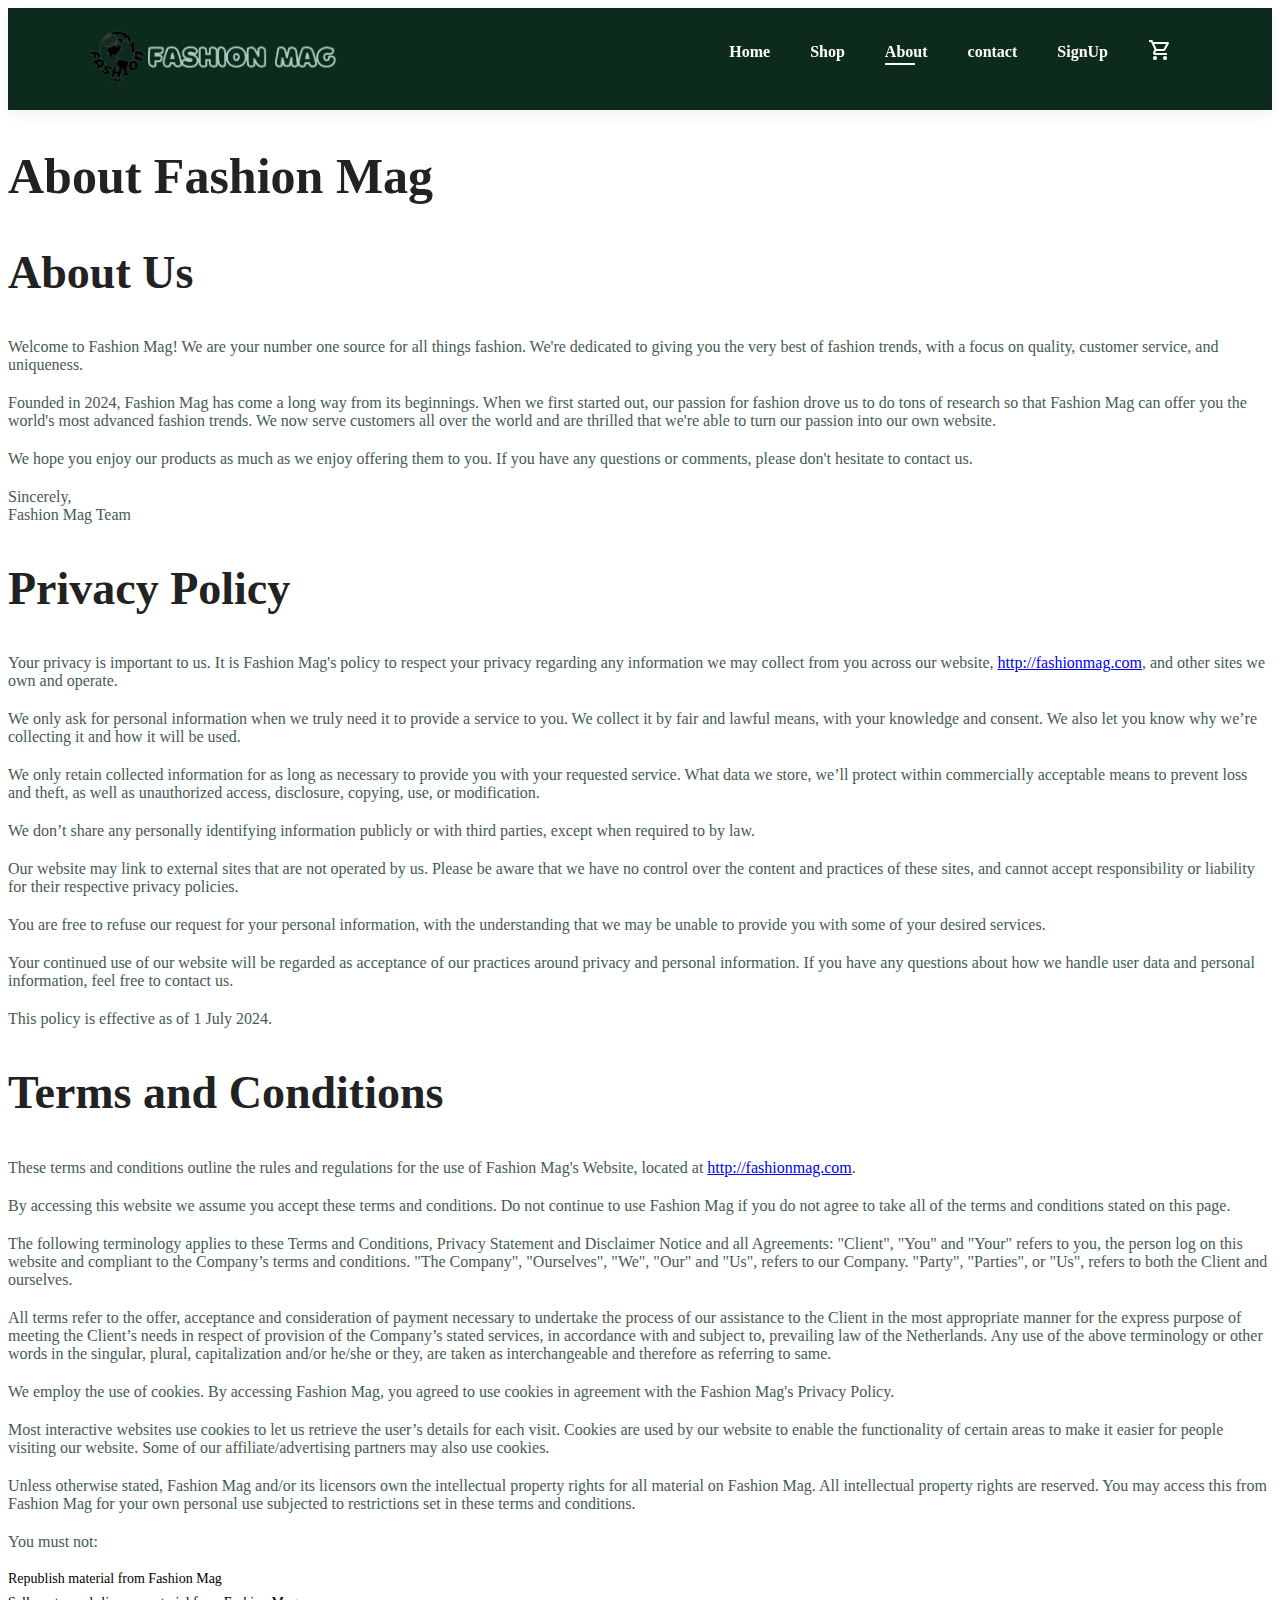
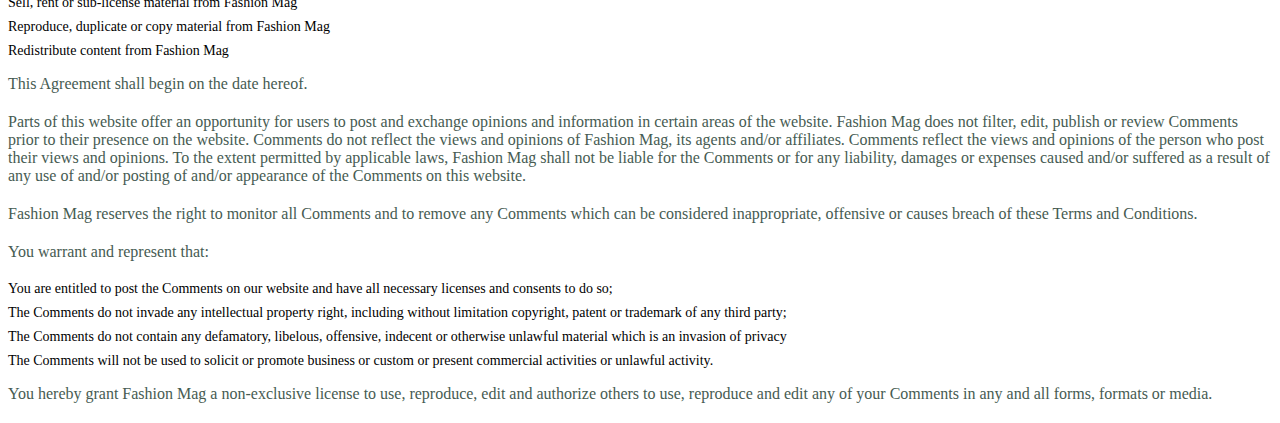
<file: about.html>
<!DOCTYPE html>
<html lang="en">
<head>
  <meta charset="UTF-8">
  <meta name="viewport" content="width=device-width, initial-scale=1.0">
  <title>Fashion-Mag</title>
  <link rel="stylesheet" href="style.css">
  <link rel="stylesheet" href="https://fonts.googleapis.com/css2?family=Material+Symbols+Outlined:opsz,wght,FILL,GRAD@24,400,0,0" />
  <link rel="stylesheet" href="https://fonts.googleapis.com/css2?family=Material+Symbols+Outlined:opsz,wght,FILL,GRAD@24,400,0,0" />
  <link rel="stylesheet" href="https://fonts.googleapis.com/css2?family=Material+Symbols+Outlined:opsz,wght,FILL,GRAD@24,400,0,0" />
  <link rel="preconnect" href="https://fonts.googleapis.com">
<link rel="preconnect" href="https://fonts.gstatic.com" crossorigin>
<link href="https://fonts.googleapis.com/css2?family=League+Spartan:wght@100..900&display=swap" rel="stylesheet">
</head>
<body>
<!-- header section -->
  <section id="header">
    <a href="#"><img src="./imgs/logo.png" class="logo"></a>

    <div>
      <ul id="navbar">
        <li><a href="index.html">Home</a></li>
        <li><a href="shop.html">Shop</a></li>
        <li><a class="active" href="About.html">About</a></li>
        <li><a href="contact.html">contact</a></li>
        <li><a href="SignUp.html">SignUp</a></li>
        <li id="lg-bag"><a href="shopping_cart.html"><span class="material-symbols-outlined">
          shopping_cart
          </span></a></li>
        <a href="#" id="close"><i><span class="material-symbols-outlined">
          close
          </span></i></a>
      </ul>
    </div>
    <div id="mobile">
      <li id="bar"><span class="material-symbols-outlined">
        menu
        </span></li>
    </div>
  </section>

  <div class="container">
    <header>
      <h1>About Fashion Mag</h1>
    </header>
    <section class="about-us">
      <h2>About Us</h2>
      <p>Welcome to Fashion Mag! We are your number one source for all things fashion. We're dedicated to giving you the very best of fashion trends, with a focus on quality, customer service, and uniqueness.</p>
      <p>Founded in 2024, Fashion Mag has come a long way from its beginnings. When we first started out, our passion for fashion drove us to do tons of research so that Fashion Mag can offer you the world's most advanced fashion trends. We now serve customers all over the world and are thrilled that we're able to turn our passion into our own website.</p>
      <p>We hope you enjoy our products as much as we enjoy offering them to you. If you have any questions or comments, please don't hesitate to contact us.</p>
      <p>Sincerely,<br>Fashion Mag Team</p>
    </section>
    <section class="privacy-policy">
      <h2>Privacy Policy</h2>
      <p>Your privacy is important to us. It is Fashion Mag's policy to respect your privacy regarding any information we may collect from you across our website, <a href="http://fashionmag.com">http://fashionmag.com</a>, and other sites we own and operate.</p>
      <p>We only ask for personal information when we truly need it to provide a service to you. We collect it by fair and lawful means, with your knowledge and consent. We also let you know why we’re collecting it and how it will be used.</p>
      <p>We only retain collected information for as long as necessary to provide you with your requested service. What data we store, we’ll protect within commercially acceptable means to prevent loss and theft, as well as unauthorized access, disclosure, copying, use, or modification.</p>
      <p>We don’t share any personally identifying information publicly or with third parties, except when required to by law.</p>
      <p>Our website may link to external sites that are not operated by us. Please be aware that we have no control over the content and practices of these sites, and cannot accept responsibility or liability for their respective privacy policies.</p>
      <p>You are free to refuse our request for your personal information, with the understanding that we may be unable to provide you with some of your desired services.</p>
      <p>Your continued use of our website will be regarded as acceptance of our practices around privacy and personal information. If you have any questions about how we handle user data and personal information, feel free to contact us.</p>
      <p>This policy is effective as of 1 July 2024.</p>
    </section>
    <section class="terms-conditions">
      <h2>Terms and Conditions</h2>
      <p>These terms and conditions outline the rules and regulations for the use of Fashion Mag's Website, located at <a href="http://fashionmag.com">http://fashionmag.com</a>.</p>
      <p>By accessing this website we assume you accept these terms and conditions. Do not continue to use Fashion Mag if you do not agree to take all of the terms and conditions stated on this page.</p>
      <p>The following terminology applies to these Terms and Conditions, Privacy Statement and Disclaimer Notice and all Agreements: "Client", "You" and "Your" refers to you, the person log on this website and compliant to the Company’s terms and conditions. "The Company", "Ourselves", "We", "Our" and "Us", refers to our Company. "Party", "Parties", or "Us", refers to both the Client and ourselves.</p>
      <p>All terms refer to the offer, acceptance and consideration of payment necessary to undertake the process of our assistance to the Client in the most appropriate manner for the express purpose of meeting the Client’s needs in respect of provision of the Company’s stated services, in accordance with and subject to, prevailing law of the Netherlands. Any use of the above terminology or other words in the singular, plural, capitalization and/or he/she or they, are taken as interchangeable and therefore as referring to same.</p>
      <p>We employ the use of cookies. By accessing Fashion Mag, you agreed to use cookies in agreement with the Fashion Mag's Privacy Policy.</p>
      <p>Most interactive websites use cookies to let us retrieve the user’s details for each visit. Cookies are used by our website to enable the functionality of certain areas to make it easier for people visiting our website. Some of our affiliate/advertising partners may also use cookies.</p>
      <p>Unless otherwise stated, Fashion Mag and/or its licensors own the intellectual property rights for all material on Fashion Mag. All intellectual property rights are reserved. You may access this from Fashion Mag for your own personal use subjected to restrictions set in these terms and conditions.</p>
      <p>You must not:</p>
      <ul>
        <li>Republish material from Fashion Mag</li>
        <li>Sell, rent or sub-license material from Fashion Mag</li>
        <li>Reproduce, duplicate or copy material from Fashion Mag</li>
        <li>Redistribute content from Fashion Mag</li>
      </ul>
      <p>This Agreement shall begin on the date hereof.</p>
      <p>Parts of this website offer an opportunity for users to post and exchange opinions and information in certain areas of the website. Fashion Mag does not filter, edit, publish or review Comments prior to their presence on the website. Comments do not reflect the views and opinions of Fashion Mag, its agents and/or affiliates. Comments reflect the views and opinions of the person who post their views and opinions. To the extent permitted by applicable laws, Fashion Mag shall not be liable for the Comments or for any liability, damages or expenses caused and/or suffered as a result of any use of and/or posting of and/or appearance of the Comments on this website.</p>
      <p>Fashion Mag reserves the right to monitor all Comments and to remove any Comments which can be considered inappropriate, offensive or causes breach of these Terms and Conditions.</p>
      <p>You warrant and represent that:</p>
      <ul>
        <li>You are entitled to post the Comments on our website and have all necessary licenses and consents to do so;</li>
        <li>The Comments do not invade any intellectual property right, including without limitation copyright, patent or trademark of any third party;</li>
        <li>The Comments do not contain any defamatory, libelous, offensive, indecent or otherwise unlawful material which is an invasion of privacy</li>
        <li>The Comments will not be used to solicit or promote business or custom or present commercial activities or unlawful activity.</li>
      </ul>
      <p>You hereby grant Fashion Mag a non-exclusive license to use, reproduce, edit and authorize others to use, reproduce and edit any of your Comments in any and all forms, formats or media.</p>
    </section>
  </div>

 <script src="script.js"></script>
</body>
</html>
</file>
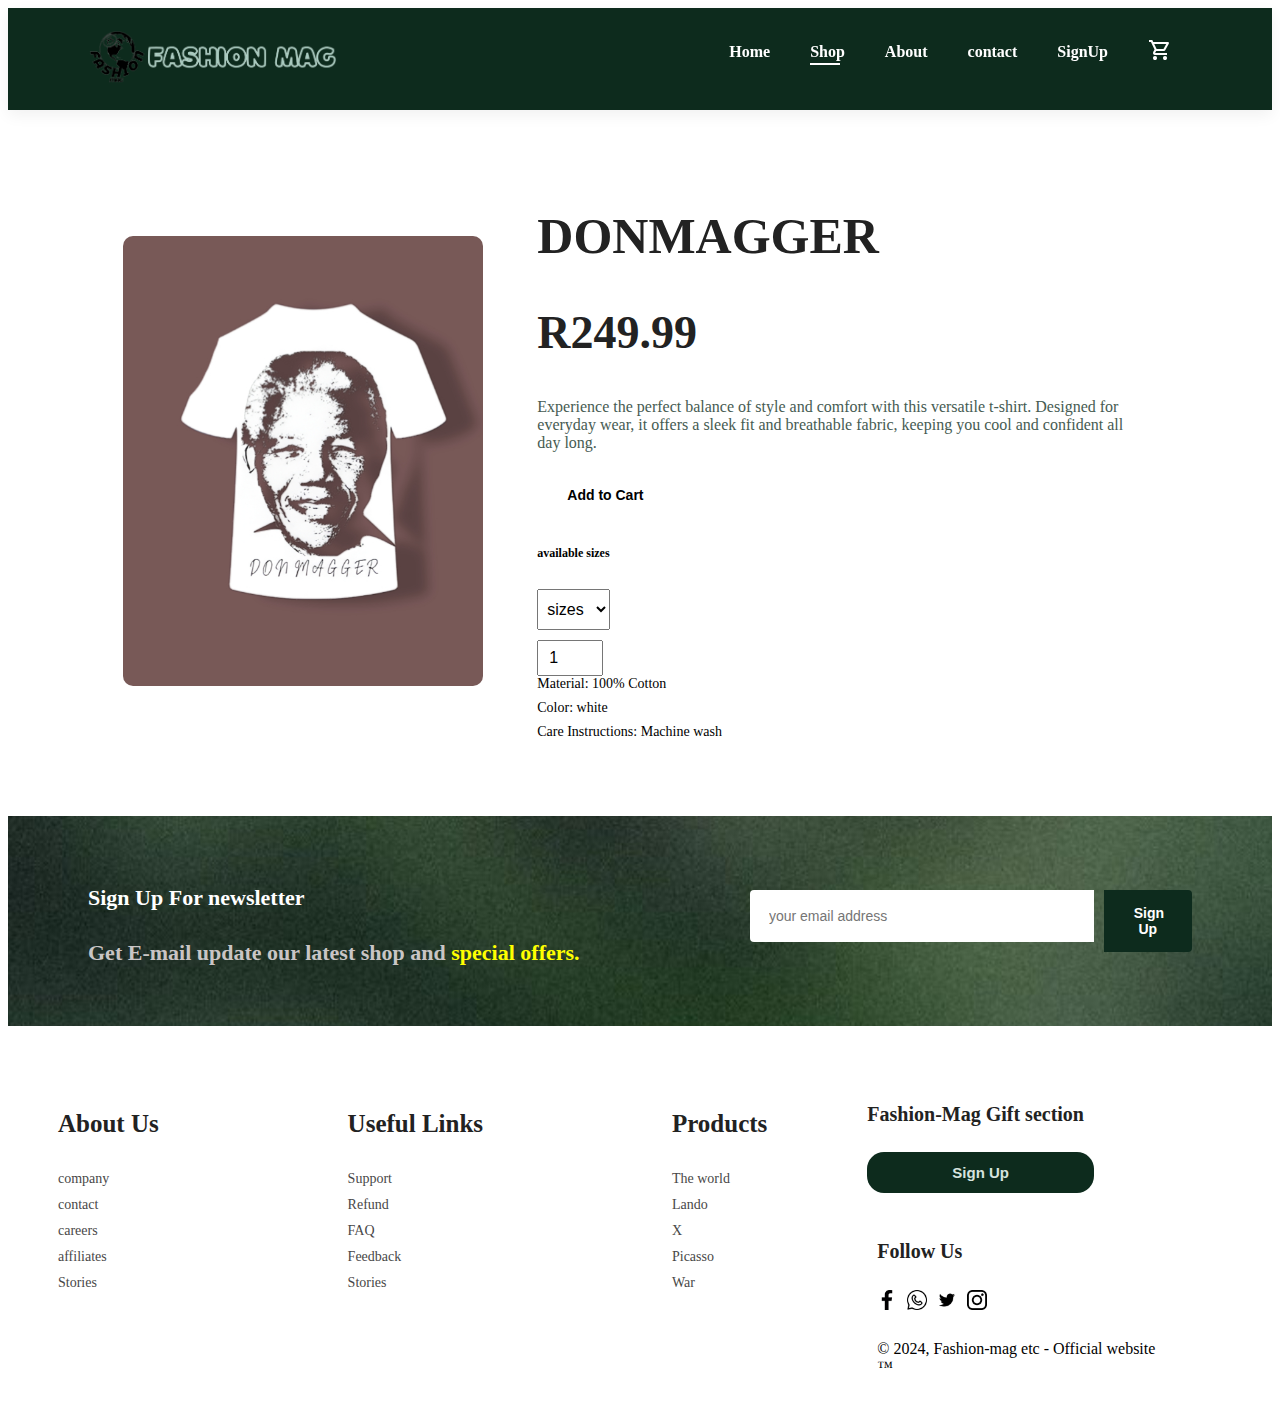
<file: Aproduct.html>
<!DOCTYPE html>
<html lang="en">
<head>
  <meta charset="UTF-8">
  <meta name="viewport" content="width=device-width, initial-scale=1.0">
  <title>Fashion-Mag</title>
  <link rel="stylesheet" href="style.css">
  <link rel="stylesheet" href="https://fonts.googleapis.com/css2?family=Material+Symbols+Outlined:opsz,wght,FILL,GRAD@24,400,0,0" />
  <link rel="stylesheet" href="https://fonts.googleapis.com/css2?family=Material+Symbols+Outlined:opsz,wght,FILL,GRAD@24,400,0,0" />
  <link rel="stylesheet" href="https://fonts.googleapis.com/css2?family=Material+Symbols+Outlined:opsz,wght,FILL,GRAD@24,400,0,0" />
  <link rel="preconnect" href="https://fonts.googleapis.com">
<link rel="preconnect" href="https://fonts.gstatic.com" crossorigin>
<link href="https://fonts.googleapis.com/css2?family=League+Spartan:wght@100..900&display=swap" rel="stylesheet">
</head>
<body>
<!-- header section -->
  <section id="header">
    <a href="#"><img src="./imgs/logo.png" class="logo"></a>

    <div>
      <ul id="navbar">
        <li><a href="index.html">Home</a></li>
        <li><a class="active" href="shop.html">Shop</a></li>
        <li><a href="about.html">About</a></li>
        <li><a href="contact.html">contact</a></li>
        <li><a href="SignUp.html">SignUp</a></li>
        <li id="lg-bag"><a href="shopping_cart.html"><span class="material-symbols-outlined">
            shopping_cart
          </span></a></li>
        <a href="#" id="close"><i><span class="material-symbols-outlined">
          close
          </span></i></a>
      </ul>
    </div>
    <div id="mobile">
      <li id="bar"><span class="material-symbols-outlined">
        menu
        </span></li>
    </div>
  </section>

<!-- sproduct page -->
<section class="product-page section-p1">
  <div class="product-image">
    <img src="imgs/Img/donmagger.jpg" alt="Product Image">
  </div>
  
  <div class="product-details">
    <h1>DONMAGGER</h1>
    <h2>R249.99</h2>
    
    <p>Experience the perfect balance of style and comfort with this versatile t-shirt. Designed for everyday wear, it offers a sleek fit and breathable fabric, keeping you cool and confident all day long.</p>
    
    <button class="normal" class="add-to-cart" data-name="Mask" data-price="250">Add to Cart</button>
    
    
    <ul>
      <h6>available sizes</h6>
      <select class="select">
        <option>sizes</option>
        <option>XL</option>
        <option>XXL</option>
        <option>Small</option>
        <option>Large</option>
      </select>
      <input type="nmber" value="1">
      <li>Material: 100% Cotton</li>
      <li>Color: white</li>
      <li>Care Instructions: Machine wash</li>
    </ul>
  </div>
</section> 


<!-- news banner -->
<section id="newsletter"  class="section-p1" class="section-m1">
  <div class="newstext">
    <h4>Sign Up For newsletter</h4>
    <p>Get E-mail update our latest shop and <span>special offers.</span></p>
  </div>
  <div class="form">
    <input type="text" placeholder="your email address">
    <button class="normal">Sign Up</button>
  </div>
</section>

<!-- footer -->
<footer>
  <div class="footerleft">
    <div class="footermenu">
      <h4 class="title">About Us</h4>
      <ul class="list">
        <li class="item">company</li>
        <li class="item">contact</li>
        <li class="item">careers</li>
        <li class="item">affiliates</li>
        <li class="item">Stories</li>
      </ul>
    </div>
    <div class="footermenu">
      <h4 class="title">Useful Links</h4>
      <ul class="list">
        <li class="item">Support</li>
        <li class="item">Refund</li>
        <li class="item">FAQ</li>
        <li class="item">Feedback</li>
        <li class="item">Stories</li>
      </ul>
    </div>
    <div class="footermenu">
      <h4 class="title">Products</h4>
      <ul class="list">
        <li class="item">The world</li>
        <li class="item">Lando</li>
        <li class="item"> X </li>
        <li class="item">Picasso</li>
        <li class="item">War</li>
      </ul>
    </div>
  </div>
  <div class="footerright">
    <div class="rightmenu">
      <h4 class="menutitle">Fashion-Mag Gift section</h4>
      <div class="fgift">
        <button class="fbutton"> Sign Up </button>
      </div>
    </div>
    <div class="footerright rite2">
      <h4 class="menutitle">Follow Us</h4>
      <div class="ficons">
        <img src="imgs/install/facebook.png" alt="" class="ficon">
        <img src="imgs/install/whatsapp.png" alt="" class="ficon">
        <img src="imgs/install/twitter.png" alt="" class="ficon">
        <img src="imgs/install/instagram.png" alt="" class="ficon">
      </div>
    </div>
    <div class="footerright r3">
      <div class="copyright">
        <span>&#169 2024, Fashion-mag etc - Official website &#153</span>
      </div>
    </div>
  </div>

  
</footer>

  <script src="script.js"></script>  
</body>
</html>
</file>
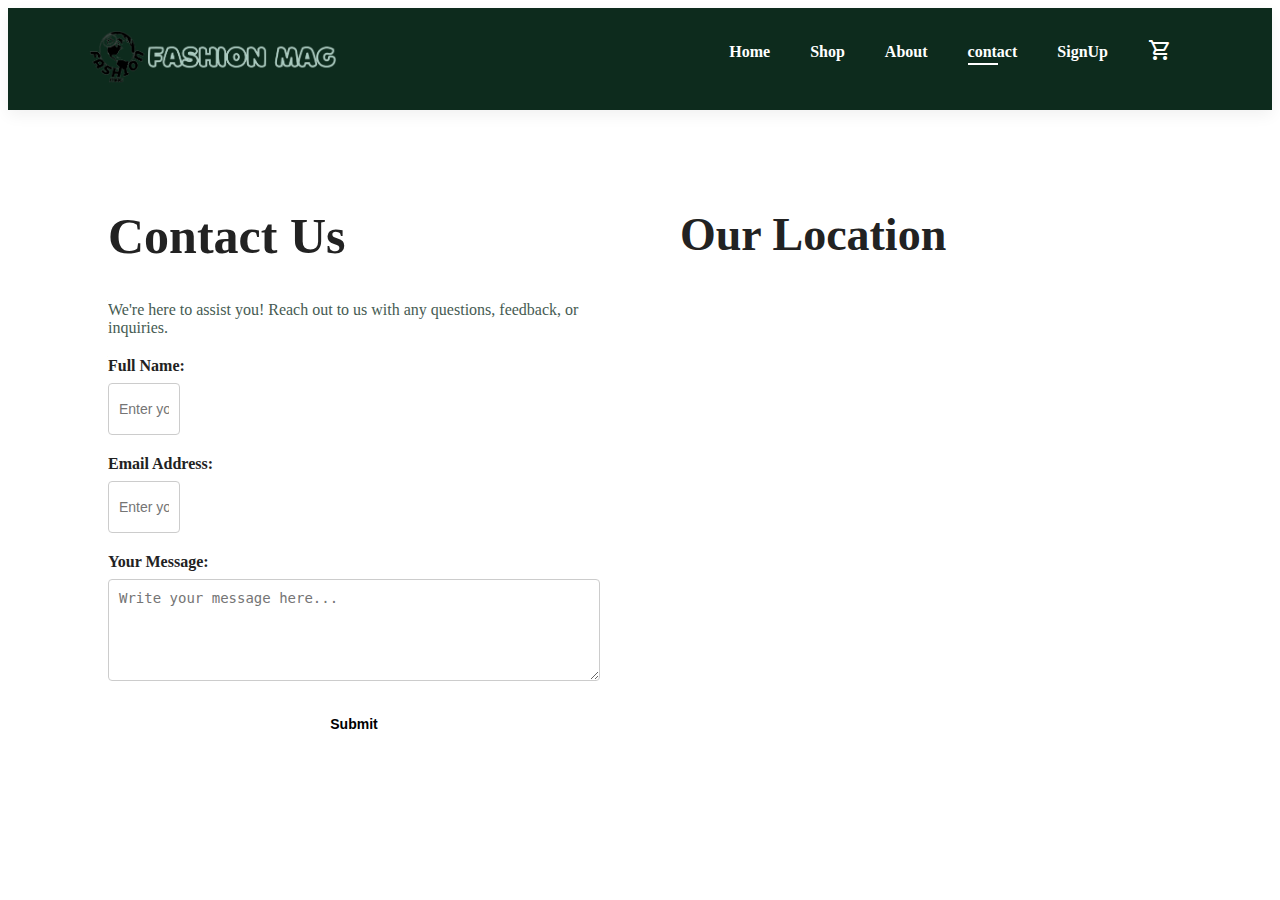
<file: contact.html>
<!DOCTYPE html>
<html lang="en">
    <head>
        <meta charset="UTF-8">
        <meta name="viewport" content="width=device-width, initial-scale=1.0">
        <title>Fashion-Mag</title>
        <link rel="stylesheet" href="style.css">
        <link rel="stylesheet" href="https://fonts.googleapis.com/css2?family=Material+Symbols+Outlined:opsz,wght,FILL,GRAD@24,400,0,0" />
        <link rel="stylesheet" href="https://fonts.googleapis.com/css2?family=Material+Symbols+Outlined:opsz,wght,FILL,GRAD@24,400,0,0" />
        <link rel="stylesheet" href="https://fonts.googleapis.com/css2?family=Material+Symbols+Outlined:opsz,wght,FILL,GRAD@24,400,0,0" />
        <link rel="preconnect" href="https://fonts.googleapis.com">
      <link rel="preconnect" href="https://fonts.gstatic.com" crossorigin>
      <link href="https://fonts.googleapis.com/css2?family=League+Spartan:wght@100..900&display=swap" rel="stylesheet">
      </head>
      <body>
      <!-- header section -->
        <section id="header">
          <a href="#"><img src="./imgs/logo.png" class="logo"></a>
      
          <div>
            <ul id="navbar">
              <li><a  href="index.html">Home</a></li>
              <li><a href="shop.html">Shop</a></li>
              <li><a href="About.html">About</a></li>
              <li><a class="active"  href="contact.html">contact</a></li>
              <li><a href="SignUp.html">SignUp</a></li>
              <li id="lg-bag"><a href="shopping_cart.html"><span class="material-symbols-outlined">
                shopping_cart
                </span></a></li>
              <a href="#" id="close"><i><span class="material-symbols-outlined">
                close
                </span></i></a>
            </ul>
          </div>
          <div id="mobile">
            <li id="bar"><span class="material-symbols-outlined">
              menu
              </span></li>
          </div>
        </section>
<body>

  <section class="contact-section">
    <div class="contact-form">
      <h1>Contact Us</h1>
      <p>We're here to assist you! Reach out to us with any questions, feedback, or inquiries.</p>
      
      <form action="#" method="post">
        <label for="name">Full Name:</label>
        <input type="text" id="name" name="name" placeholder="Enter your full name" required>
        
        <label for="email">Email Address:</label>
        <input type="email" id="email" name="email" placeholder="Enter your email address" required>
        
        <label for="message">Your Message:</label>
        <textarea id="message" name="message" placeholder="Write your message here..." rows="5" required></textarea>
        
        <button class="normal" type="submit">Submit</button>
      </form>
    </div>

    <div class="location-map">
      <h2>Our Location</h2>
      <!-- Google Maps Embed -->
      <iframe 
        src="https://www.google.com/maps/embed?pb=!1m18!1m12!1m3!1d114612.62076736296!2d27.96415704179638!3d-26.20564016572471!2m3!1f0!2f0!3f0!3m2!1i1024!2i768!4f13.1!3m3!1m2!1s0x1e950c758935f47b%3A0x105fb6bde9ca27!2sGauteng!5e0!3m2!1sen!2sza!4v1695991734076!5m2!1sen!2sza" 
        width="600" 
        height="450" 
        style="border:0;" 
        allowfullscreen="" 
        loading="lazy" 
        referrerpolicy="no-referrer-when-downgrade">
      </iframe>
    </div>
  </section>

</body>
</html>
</file>
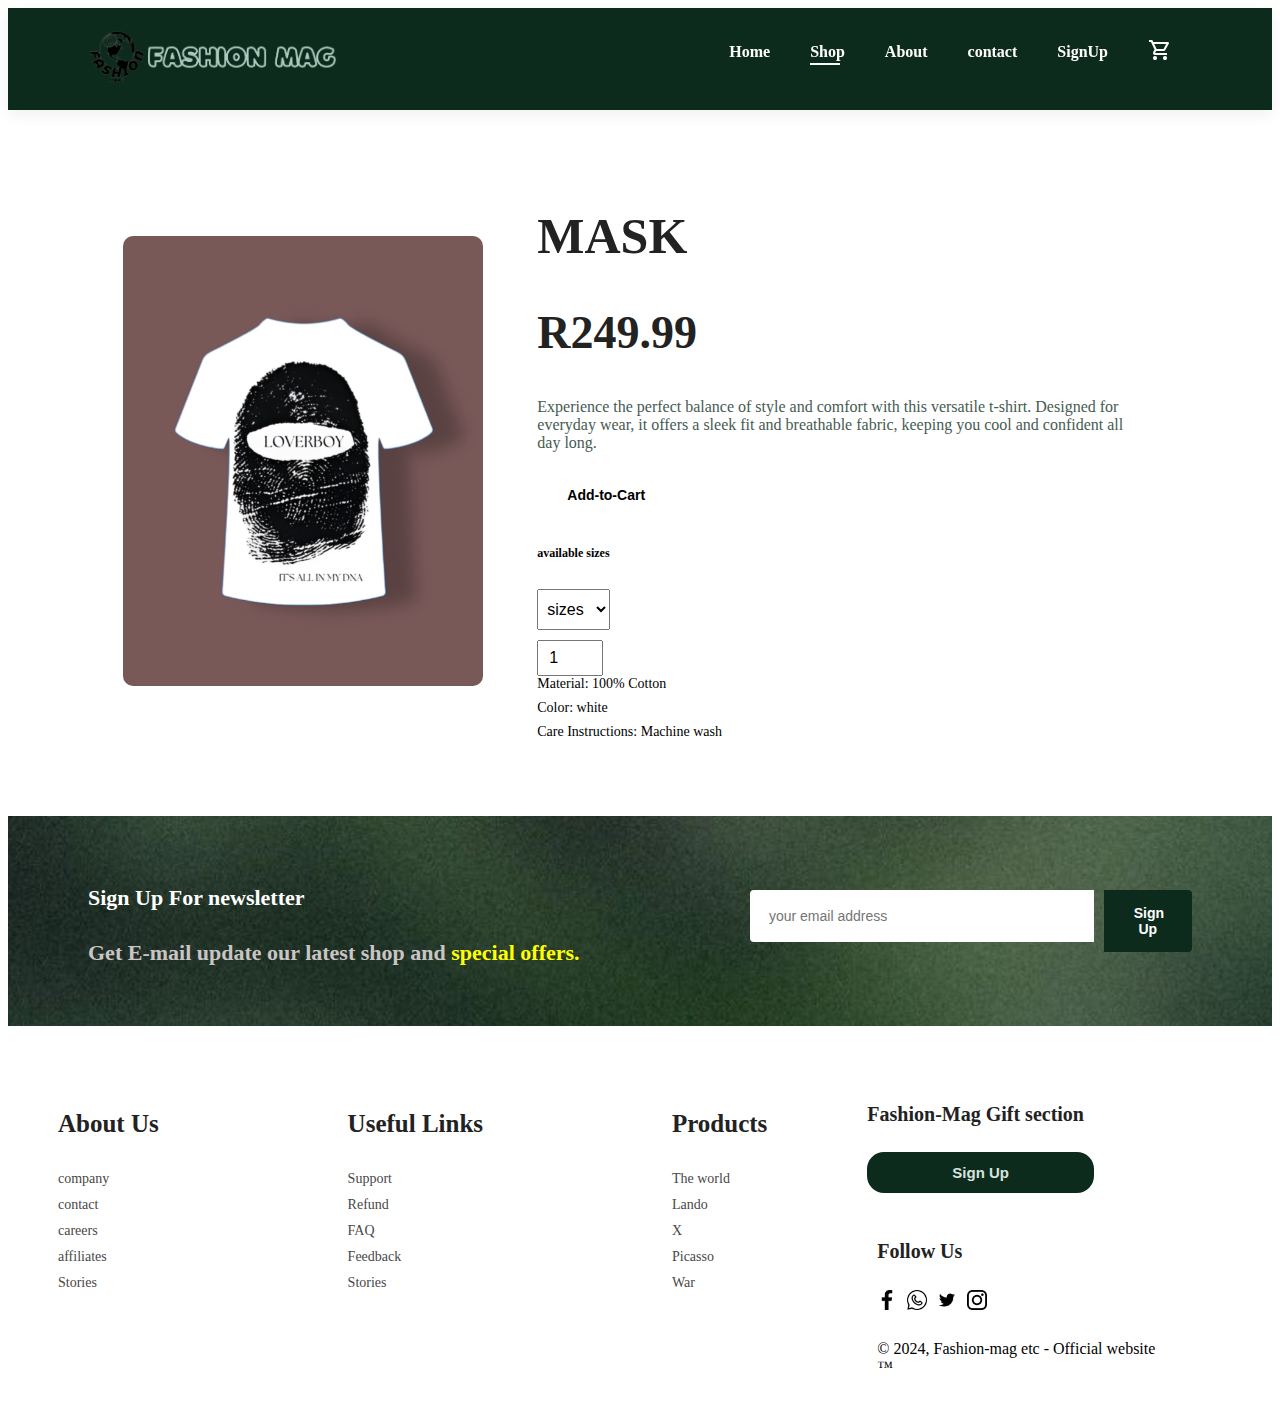
<file: dproduct.html>
<!DOCTYPE html>
<html lang="en">
<head>
  <meta charset="UTF-8">
  <meta name="viewport" content="width=device-width, initial-scale=1.0">
  <title>Fashion-Mag</title>
  <link rel="stylesheet" href="style.css">
  <link rel="stylesheet" href="https://fonts.googleapis.com/css2?family=Material+Symbols+Outlined:opsz,wght,FILL,GRAD@24,400,0,0" />
  <link rel="stylesheet" href="https://fonts.googleapis.com/css2?family=Material+Symbols+Outlined:opsz,wght,FILL,GRAD@24,400,0,0" />
  <link rel="stylesheet" href="https://fonts.googleapis.com/css2?family=Material+Symbols+Outlined:opsz,wght,FILL,GRAD@24,400,0,0" />
  <link rel="preconnect" href="https://fonts.googleapis.com">
<link rel="preconnect" href="https://fonts.gstatic.com" crossorigin>
<link href="https://fonts.googleapis.com/css2?family=League+Spartan:wght@100..900&display=swap" rel="stylesheet">
</head>
<body>
<!-- header section -->
  <section id="header">
    <a href="#"><img src="./imgs/logo.png" class="logo"></a>

    <div>
      <ul id="navbar">
        <li><a href="index.html">Home</a></li>
        <li><a class="active" href="shop.html">Shop</a></li>
        <li><a href="about.html">About</a></li>
        <li><a href="contact.html">contact</a></li>
        <li><a href="SignUp.html">SignUp</a></li>
        <li id="lg-bag"><a href="shopping_cart.html"><span class="material-symbols-outlined">
         shopping_cart
          </span></a></li>
        <a href="#" id="close"><i><span class="material-symbols-outlined">
          close
          </span></i></a>
      </ul>
    </div>
    <div id="mobile">
      <li id="bar"><span class="material-symbols-outlined">
        menu
        </span></li>
    </div>
  </section>

<!-- sproduct page -->
<section class="product-page section-p1">
  <div class="product-image">
    <img src="imgs/Img/fingure-print.jpg" alt="Product Image">
  </div>
  
  <div class="product-details">
    <h1>MASK</h1>
    <h2>R249.99</h2>
    
    <p>Experience the perfect balance of style and comfort with this versatile t-shirt. Designed for everyday wear, it offers a sleek fit and breathable fabric, keeping you cool and confident all day long.</p>
    
    <button class="normal" class="add-to-cart" data-name="Mask" data-price="249.99" >Add-to-Cart</button>
    
    
    <ul>
      <h6>available sizes</h6>
      <select class="select">
        <option>sizes</option>
        <option>XL</option>
        <option>XXL</option>
        <option>Small</option>
        <option>Large</option>
      </select>
      <input type="nmber" value="1">
      <li>Material: 100% Cotton</li>
      <li>Color: white</li>
      <li>Care Instructions: Machine wash</li>
    </ul>
  </div>
</section> 


<!-- news banner -->
<section id="newsletter"  class="section-p1" class="section-m1">
  <div class="newstext">
    <h4>Sign Up For newsletter</h4>
    <p>Get E-mail update our latest shop and <span>special offers.</span></p>
  </div>
  <div class="form">
    <input type="text" placeholder="your email address">
    <button class="normal">Sign Up</button>
  </div>
</section>

<!-- footer -->
<footer>
  <div class="footerleft">
    <div class="footermenu">
      <h4 class="title">About Us</h4>
      <ul class="list">
        <li class="item">company</li>
        <li class="item">contact</li>
        <li class="item">careers</li>
        <li class="item">affiliates</li>
        <li class="item">Stories</li>
      </ul>
    </div>
    <div class="footermenu">
      <h4 class="title">Useful Links</h4>
      <ul class="list">
        <li class="item">Support</li>
        <li class="item">Refund</li>
        <li class="item">FAQ</li>
        <li class="item">Feedback</li>
        <li class="item">Stories</li>
      </ul>
    </div>
    <div class="footermenu">
      <h4 class="title">Products</h4>
      <ul class="list">
        <li class="item">The world</li>
        <li class="item">Lando</li>
        <li class="item"> X </li>
        <li class="item">Picasso</li>
        <li class="item">War</li>
      </ul>
    </div>
  </div>
  <div class="footerright">
    <div class="rightmenu">
      <h4 class="menutitle">Fashion-Mag Gift section</h4>
      <div class="fgift">
        <button class="fbutton"> Sign Up </button>
      </div>
    </div>
    <div class="footerright rite2">
      <h4 class="menutitle">Follow Us</h4>
      <div class="ficons">
        <img src="imgs/install/facebook.png" alt="" class="ficon">
        <img src="imgs/install/whatsapp.png" alt="" class="ficon">
        <img src="imgs/install/twitter.png" alt="" class="ficon">
        <img src="imgs/install/instagram.png" alt="" class="ficon">
      </div>
    </div>
    <div class="footerright r3">
      <div class="copyright">
        <span>&#169 2024, Fashion-mag etc - Official website &#153</span>
      </div>
    </div>
  </div>

  
</footer>

  <script src="script.js"></script>  
</body>
</html>
</file>
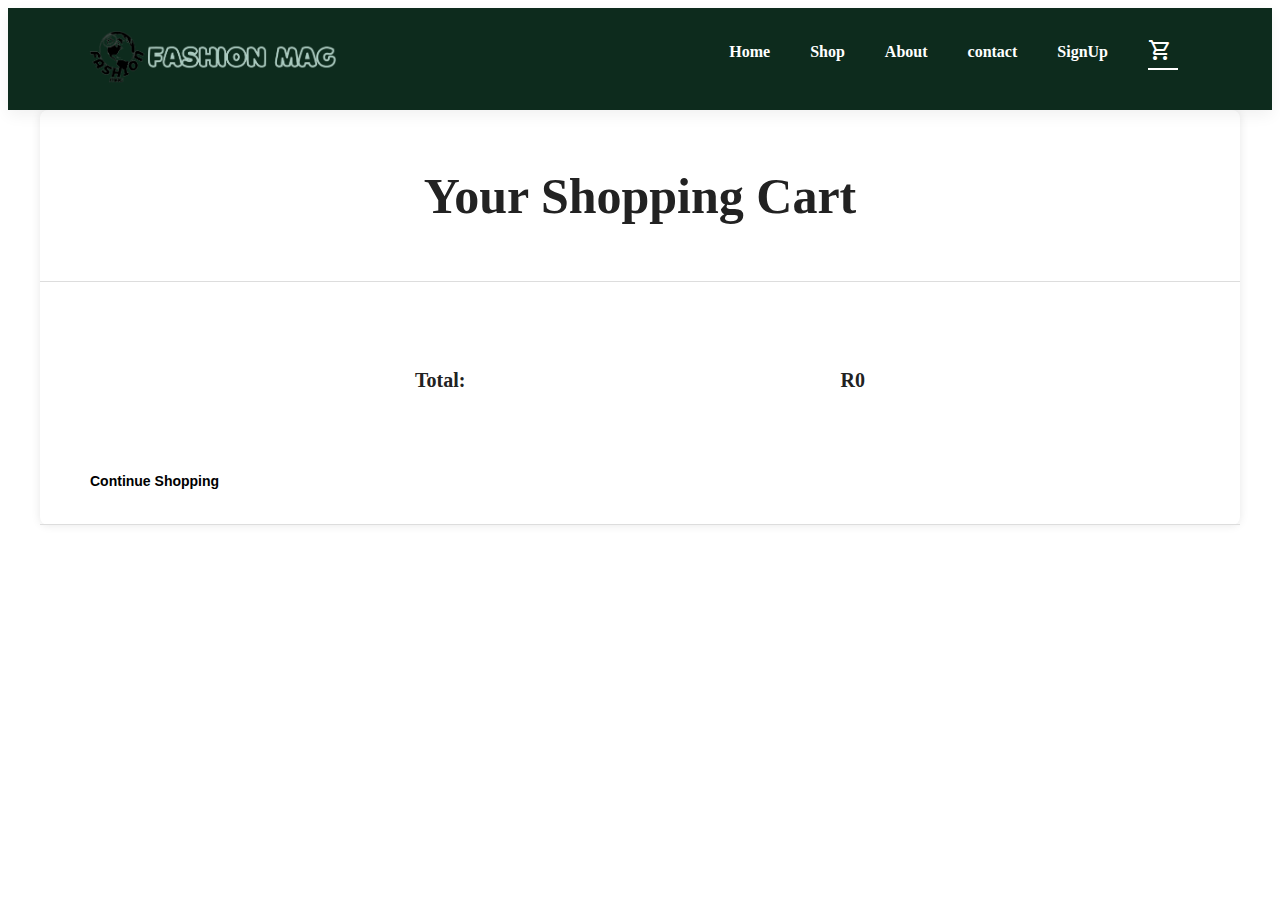
<file: shopping_cart.html>
<!DOCTYPE html>
<html lang="en">
<head>
  <meta charset="UTF-8">
  <meta name="viewport" content="width=device-width, initial-scale=1.0">
  <title>Fashion-Mag</title>
  <link rel="stylesheet" href="style.css">
  <link rel="stylesheet" href="https://fonts.googleapis.com/css2?family=Material+Symbols+Outlined:opsz,wght,FILL,GRAD@24,400,0,0" />
  <link rel="stylesheet" href="https://fonts.googleapis.com/css2?family=Material+Symbols+Outlined:opsz,wght,FILL,GRAD@24,400,0,0" />
  <link rel="stylesheet" href="https://fonts.googleapis.com/css2?family=Material+Symbols+Outlined:opsz,wght,FILL,GRAD@24,400,0,0" />
  <link rel="preconnect" href="https://fonts.googleapis.com">
<link rel="preconnect" href="https://fonts.gstatic.com" crossorigin>
<link href="https://fonts.googleapis.com/css2?family=League+Spartan:wght@100..900&display=swap" rel="stylesheet">
</head>
<body>
<!-- header section -->
  <section id="header">
    <a href="#"><img src="./imgs/logo.png" class="logo"></a>

    <div>
      <ul id="navbar">
        <li><a href="index.html">Home</a></li>
        <li><a href="shop.html">Shop</a></li>
        <li><a href="About.html">About</a></li>
        <li><a href="contact.html">contact</a></li>
        <li><a href="SignUp.html">SignUp</a></li>
        <li id="lg-bag"><a class="active"  href="shopping_cart.html"><span class="material-symbols-outlined">
          shopping_cart
          </span></a></li>
        <a href="#" id="close"><i><span class="material-symbols-outlined">
          close
          </span></i></a>
      </ul>
    </div>
    <div id="mobile">
      <li id="bar"><span class="material-symbols-outlined">
        menu
        </span></li>
    </div>
  </section>

  <div class="cart-container">
    <div class="cart-header">
        <h1>Your Shopping Cart</h1>
    </div>
    <div class="cart-items"></div>
    <div class="total">
        <h4>Total:</h4>
        <h4>R0</h4>
    </div>
    <div class="cart-footer">
        <button class="normal">Continue Shopping</button>
        <button class="white">Checkout</button>
    </div>
</div>

<script src="cart.js"></script> 
</body>
</file>
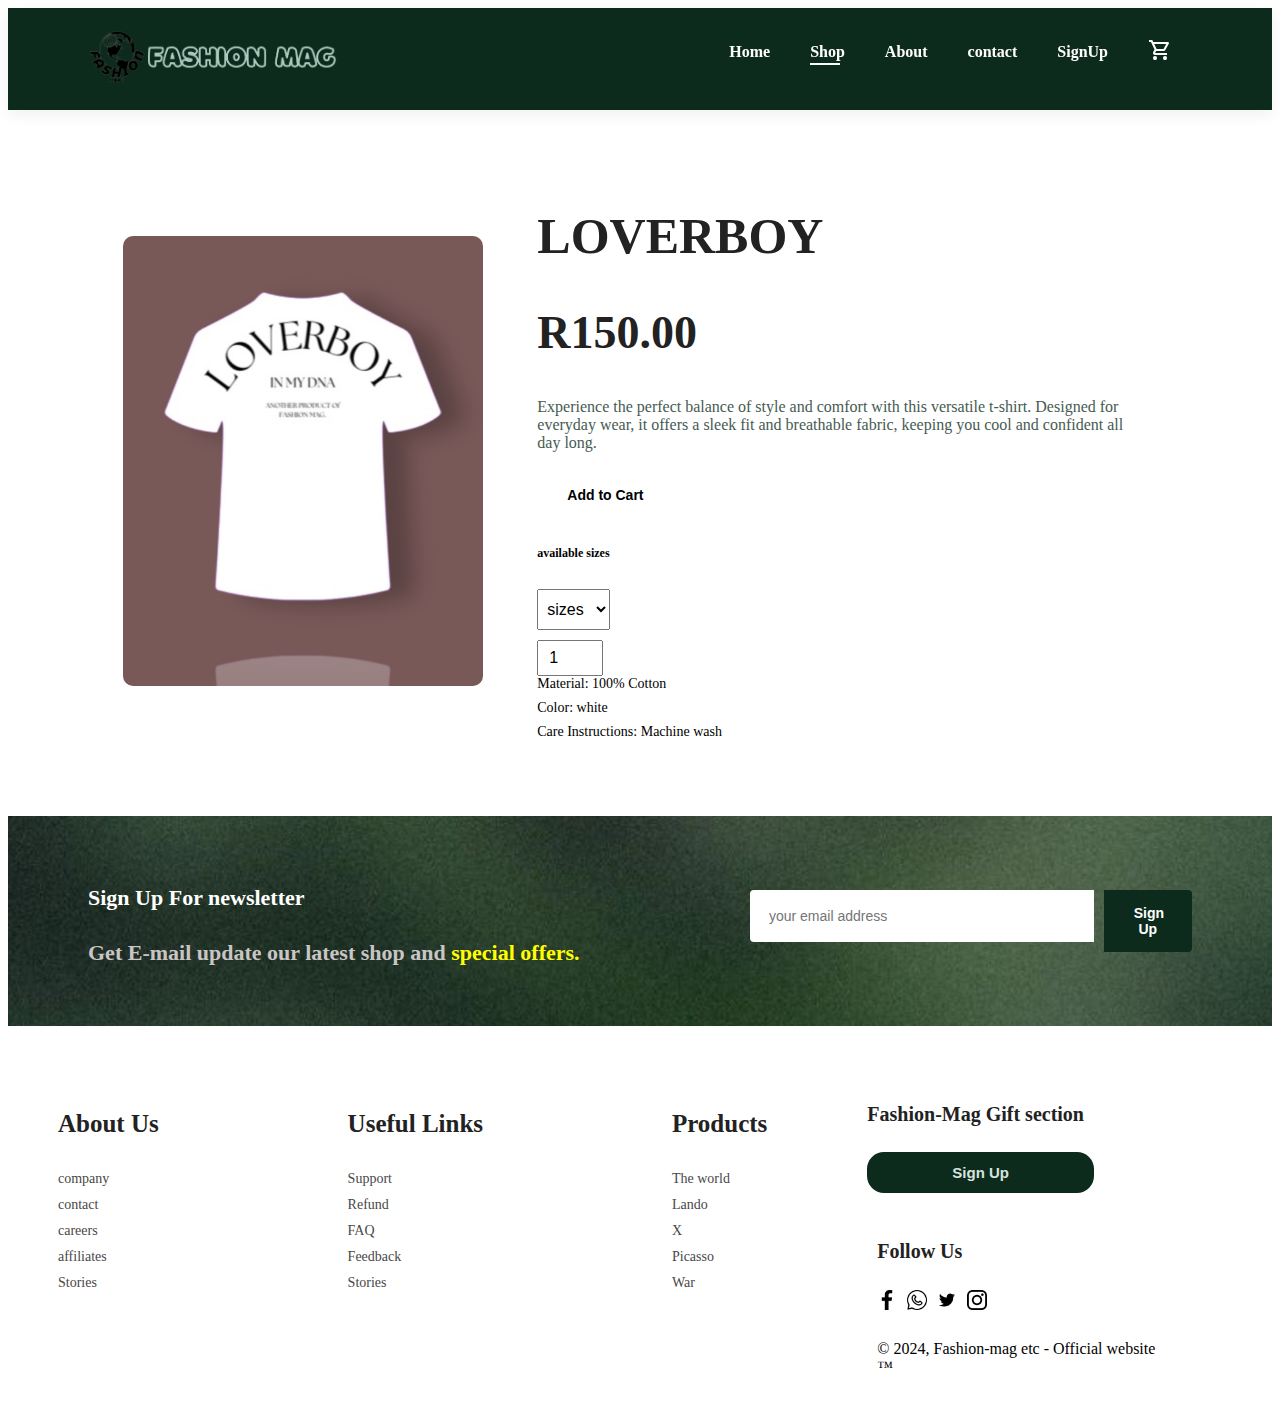
<file: sproduct.html>
<!DOCTYPE html>
<html lang="en">
<head>
  <meta charset="UTF-8">
  <meta name="viewport" content="width=device-width, initial-scale=1.0">
  <title>Fashion-Mag</title>
  <link rel="stylesheet" href="style.css">
  <link rel="stylesheet" href="https://fonts.googleapis.com/css2?family=Material+Symbols+Outlined:opsz,wght,FILL,GRAD@24,400,0,0" />
  <link rel="stylesheet" href="https://fonts.googleapis.com/css2?family=Material+Symbols+Outlined:opsz,wght,FILL,GRAD@24,400,0,0" />
  <link rel="stylesheet" href="https://fonts.googleapis.com/css2?family=Material+Symbols+Outlined:opsz,wght,FILL,GRAD@24,400,0,0" />
  <link rel="preconnect" href="https://fonts.googleapis.com">
<link rel="preconnect" href="https://fonts.gstatic.com" crossorigin>
<link href="https://fonts.googleapis.com/css2?family=League+Spartan:wght@100..900&display=swap" rel="stylesheet">
</head>
<body>
<!-- header section -->
  <section id="header">
    <a href="#"><img src="./imgs/logo.png" class="logo"></a>

    <div>
      <ul id="navbar">
        <li><a href="index.html">Home</a></li>
        <li><a class="active" href="shop.html">Shop</a></li>
        <li><a href="about.html">About</a></li>
        <li><a href="contact.html">contact</a></li>
        <li><a href="SignUp.html">SignUp</a></li>
        <li id="lg-bag"><a href="shopping_cart.html"><span class="material-symbols-outlined">
          shopping_cart
          </span></a></li>
        <a href="#" id="close"><i><span class="material-symbols-outlined">
          close
          </span></i></a>
      </ul>
    </div>
    <div id="mobile">
      <li id="bar"><span class="material-symbols-outlined">
        menu
        </span></li>
    </div>
  </section>

<!-- sproduct page -->
<section class="product-page section-p1">
  <div class="product-image">
    <img src="imgs/Img/lover1.jpg" alt="Product Image">
  </div>
  
  <div class="product-details">
    <h1>LOVERBOY</h1>
    <h2>R150.00</h2>
    
    <p>Experience the perfect balance of style and comfort with this versatile t-shirt. Designed for everyday wear, it offers a sleek fit and breathable fabric, keeping you cool and confident all day long.</p>
    
    <button class="normal" class="add-to-cart" data-name="Mask" data-price="250" >Add to Cart</button>
    
    
    <ul>
      <h6>available sizes</h6>
      <select class="select">
        <option>sizes</option>
        <option>XL</option>
        <option>XXL</option>
        <option>Small</option>
        <option>Large</option>
      </select>
      <input type="nmber" value="1">
      <li>Material: 100% Cotton</li>
      <li>Color: white</li>
      <li>Care Instructions: Machine wash</li>
    </ul>
  </div>
</section> 


<!-- news banner -->
<section id="newsletter"  class="section-p1" class="section-m1">
  <div class="newstext">
    <h4>Sign Up For newsletter</h4>
    <p>Get E-mail update our latest shop and <span>special offers.</span></p>
  </div>
  <div class="form">
    <input type="text" placeholder="your email address">
    <button class="normal">Sign Up</button>
  </div>
</section>

<!-- footer -->
<footer>
  <div class="footerleft">
    <div class="footermenu">
      <h4 class="title">About Us</h4>
      <ul class="list">
        <li class="item">company</li>
        <li class="item">contact</li>
        <li class="item">careers</li>
        <li class="item">affiliates</li>
        <li class="item">Stories</li>
      </ul>
    </div>
    <div class="footermenu">
      <h4 class="title">Useful Links</h4>
      <ul class="list">
        <li class="item">Support</li>
        <li class="item">Refund</li>
        <li class="item">FAQ</li>
        <li class="item">Feedback</li>
        <li class="item">Stories</li>
      </ul>
    </div>
    <div class="footermenu">
      <h4 class="title">Products</h4>
      <ul class="list">
        <li class="item">The world</li>
        <li class="item">Lando</li>
        <li class="item"> X </li>
        <li class="item">Picasso</li>
        <li class="item">War</li>
      </ul>
    </div>
  </div>
  <div class="footerright">
    <div class="rightmenu">
      <h4 class="menutitle">Fashion-Mag Gift section</h4>
      <div class="fgift">
        <button class="fbutton"> Sign Up </button>
      </div>
    </div>
    <div class="footerright rite2">
      <h4 class="menutitle">Follow Us</h4>
      <div class="ficons">
        <img src="imgs/install/facebook.png" alt="" class="ficon">
        <img src="imgs/install/whatsapp.png" alt="" class="ficon">
        <img src="imgs/install/twitter.png" alt="" class="ficon">
        <img src="imgs/install/instagram.png" alt="" class="ficon">
      </div>
    </div>
    <div class="footerright r3">
      <div class="copyright">
        <span>&#169 2024, Fashion-mag etc - Official website &#153</span>
      </div>
    </div>
  </div>

  
</footer>

  <script src="script.js"></script>  
</body>
</html>
</file>
<file: style.css>
{
  margin: 0;
  padding: 0;
  box-sizing: border-box;
  font-family: "League Spartan", sans-serif;
}

h1 
{ 
  font-size: 50px;
  line-height: 64px;
  color: #222;
}

h2 
{
  font-size: 46px;
  line-height: 54px;
  color: #222;
}

h4 
{ 
  font-size: 20px;
  color: #222;
}

h6 
{
  font-weight: 700;
  font-size: 12px;
}

p 
{
  font-size: 16px;
  color: #465b52;
  margin: 15px 0 20px 0;
}


.section-m1
{
  margin: 100%;
}

.section-m1
{
  margin: 0;
}

button.normal 
{
  font-size: 14px;
  font-weight: 600;
  padding: 15px 30px;
  color: #000;
  background-color: #fff;
  border-radius: 4px;
  cursor: pointer;
  border: none;
  outline: none;
  transition: 0.2s;
}

button.white 
{
  font-size: 14px;
  font-weight: 600;
  padding: 11px 18px;
  color: #fff;
  background-color: transparent;
  cursor: pointer;
  border: 1px solid #fff;
  outline: none;
  transition: 0.2s;
}

boby
{
  width: 100%;
}




/**** index.html ****/



/* header section */
#header 
{
  display: flex;
  align-items: center;
  justify-content: space-between;
  padding: 20px 80px;
  background: #0d2b1d;
  box-shadow: 0 5px 15px rgba(0, 0, 0, 0.06);
  z-index: 999;
  position: sticky;
  top: 0;
  left: 0;
  margin: 0;
}

.logo
{
  width: 40%;
}


#navbar 
{
  display: flex;
  align-items: center;
  justify-content: center;
}

#navbar li
{
  list-style: none;
  padding: 0 20px;
  position: relative;
}

#navbar li a{
  text-decoration: none;
  font-size: 16px;
  font-weight: 600;
  color: #fff;
  transition: 0.3s ease;
}

#navbar li a:hover, 
#navbar li a.active
{
  color: #fff;
}

#navbar li a.active::after,
#navbar li a:hover::after
{
  content: "";
  width: 30px;
  height: 2px;
  background: #fff;
  position: absolute;
  bottom: -4px;
  left: 20px;
}

#mobile 
{
  display: none;
  align-items: center;
}

#close{
  display: none;
}

/* home section*/
#hero 
{
  background-image: url(imgs/Herooo.png);
  height: 90vh;
  width: 100%;
  margin: 0;
  background-size: cover;
  background-position: top 10% right 0%;
  padding: 0 80px;
  display: flex;
  align-items: flex-start;
  justify-content: center;
  flex-direction: column;
}

#hero h2 
{
  color: #a6a6a6;
}

#hero h4 
{
  padding-bottom: 15px;
  color: #f1efef;
}

#hero h1 
{
  color: #dfe3e8;
}

#hero p 
{
  color: #f1efef;
}

#hero button 
{
  background-color: #0d2b1d;
  color: #d6e3de;
  border: none;
  border-radius: 60px;
  padding: 14px  80px  14px 65px;
  cursor: pointer;
  font-weight: 700;
  font-size: 15px;
}

#hero button:hover 
{
  color: #000;
  border-color: #0d2b1d;
  background-color: transparent;
  border: solid;
  font-weight: 700;
  font-size: 15px;
  border-radius: 60px;
  padding: 14px  80px  14px 65px;
  cursor: pointer;
  transition: 0.2s;
}

/* feature products  */

#product1
{
  text-align: center;
  background-color: #fff;
}


#product1 .pro 
{
  width: 23%;
  min-width: 250px;
  padding: 10px 12px;
  border: 2px solid #a6a6a6;
  border-radius: 25px;
  cursor: pointer;
  box-shadow: 20px 20px 30px rgba(0, 0, 0, 0.02);
  margin: 15px 0;
  transition: 0.2s ease;
  background-color: #fff;
  transition: transform 0.8s;
}

#product1 .pro:hover {
  transform: scale(1.1);
}

#product1 .pro img {
  width: 100%;
  border-radius: 20px;
}

#product1 .pro:hover
{
  box-shadow: 20px 20px 30px rgba(0, 0, 0, 0.10);
}

#product1 .pro .des 
{
  text-align: start;
  padding: 10px 0;
}

#product1 .pro .des span 
{
  color: #393636;
  font-size: 16px;
}
#product1 .pro .des h5 
{
  color: #1a1a1a;
  font-size: 20px;
}

#product1 .pro .des h4{
  padding-top: 7px;
  font-size: 23px;
  font-weight: 700;
  color: #0d2b1d;
}

#product1 .pro .des .chart 
{
  width: 40px;
  height: 40px;
  line-height: 40px;
  border-radius: 50px;
  background-color: #d6e3de;
  font-weight: 500;
  color: #359c6f;
}

#product1 .pro-container 
{
  display: flex;
  justify-content: space-between;
  padding-top: 20px;
  flex-wrap: wrap;
}

/* banner */
#banner 
{
  display: flex;
  flex-direction: column;
  justify-content: center;
  align-items: center;
  text-align: center;
  background-image: linear-gradient(
    to right,
    rgba(46, 78, 110, 0.4), rgb(0 0 0 / 0)
  ) ,url(imgs/img/banner3.jpg);
  width: 100%;
  height: 40vh;
  background-size: cover;
  background-position: center;
}

#banner h4 
{
  color: #fff;
  font-size: 20px;
}

#banner h2 
{
  color: #fff;
  font-size: 50px;
  padding: 10px 0;
}

#banner h2 span
{
  color: red;
}

#banner button:hover
{
  background: #000;
  color: #fff;
}

/*  sm-banner */ 

#sm-banner
{
  display: flex;
  justify-content: space-between;
  flex-wrap: wrap;
}

#sm-banner .banner-box
{
  display: flex;
  flex-direction: column;
  justify-content: center;
  align-items: flex-start;
  text-align: center;
  background-image: linear-gradient(
    to right,
    rgba(59, 64, 69, 0.6), rgb(0 0 0 / 0)
  ) ,url(imgs/winterbanner.png);
  min-width: 795px;
  height: 50vh;
  background-size: cover;
  background-position: center;
  padding: 0 80px;
}

#sm-banner .banner-box2
{
  background-image: linear-gradient(
    to right,
    rgba(45, 60, 74, 0.6), rgb(0 0 0 / 0)
  ),url(imgs/summerbanner.png);
}


#sm-banner h4
{
  color: #fff;
  font-size: 30px;
  font-weight: 300;
}

#sm-banner h2
{
  color: #fff;
  font-size: 40px;
  font-weight: 900;
}

#sm-banner span
{
  color: #fff;
  font-size: 18px;
  font-weight: 600;
  margin-bottom: 10px;
}

#sm-banner .banner-box:hover button
{
  background: #fff;
  border: 1px solid #fff;
  color: #000;
}

/*  newsletter */ 
#newsletter
{
  display: flex;
  justify-content: space-between;
  flex-wrap: wrap;
  align-items: center;
  background-image: url(imgs/Img/newsletter.png);
}

#newsletter h4
{
  font-size: 22px;
  font-weight: 700;
  color: #fff;
}

#newsletter p
{
  font-size: 22px;
  font-weight: 600;
  color: #c9c5c5;
}

#newsletter p span
{
  color: yellow;
}

#newsletter .form 
{
  display: flex;
  width: 40%;
}

#newsletter input
{
  height: 3.125rem;
  padding: 0 1.25em;
  font-size: 14px;
  width: 100%;
  border: 1px solid transparent;
  border-radius: 4px;
  outline: none;
  border-top-right-radius: 0;
  border-bottom-right-radius: 0;
}

#newsletter button
{
  background-color: #0d2b1d;
  color: #fff;
  white-space: nowwrap;
  border-top-left-radius: 0;
  border-bottom-left-radius: 0;
  width: 20%;
}

/* footer */

footer
{
  display: flex;
}

.footerleft 
{
  flex: 2;
  display: flex;
  justify-content: space-between;
  padding: 50px;
}

.title
{
  font-size: 25px;
}

.list
{
  padding: 0;
  list-style: none;
}

.item
{
  margin-bottom: 10px;
  color: #484747;
  cursor: pointer;
}

.footermenu .title
{
  font-weight: 800;
}
.footerright
{
  flex: 1;
  padding: 50px;
  padding-bottom: 20px;
  display: flex;
  flex-direction: column;
  justify-content: space-between;
}

.footerright .rite2 
{
  padding-top: 20px;
  padding-right: 20px;
  padding-left: 10px;
}

.footerright .r3
{
  padding-top: 10px;
  padding-left: 10px;

}

.fbutton
{
  background-color: #0d2b1d;
  color: #d6e3de;
  border: none;
  border-radius: 17px;
  padding: 12px  85px  12px 85px;
  cursor: pointer;
  font-weight: 700;
  font-size: 15px;
}

.fbutton:hover
{
  color: #000;
  border-color: #0d2b1d;
  background-color: transparent;
  border: 1px solid;
  font-weight: 700;
  font-size: 15px;
  border-radius: 60px;
  padding: 12px  65px  12px 65px;
  cursor: pointer;
  transition: 0.6s;
}

.ficons
{
  display: flex;
}

.ficon
{
  width: 20px;
  height: 20px;
  margin-right: 10px;
}


/**** shop.html ****/

#page-header
#page-header h2,
#page-header p 
{
 color:#c9c5c5;
}

/* pagination */

#pagination
{
  text-align: center;
}

#pagination a 
{
  text-decoration: none;
  background-color: #0d2b1d;
  padding: 15px 20px;
  border-radius: 4px;
  color: #fff;
  font-weight: 600;
}

/**** sproduct.html ****/


.section-p1 {
  padding: 40px 80px;
  display: flex;
  align-items: center;
  justify-content: space-evenly;
}

.product-image img {
  width: 100%;
  height: 50vh;
  border-radius: 10px;
  margin-right: 0px;
}

.product-details {
  width: 600px;
  padding: 20px;
  margin-left: 0;
}

button.normal {
  font-size: 14px;
  font-weight: 600;
  padding: 10px 10px;
  color: #000;
  background-color: #fff;
  border-radius: 4px;
  cursor: pointer;
  border: 1px solid #000;
  transition: 0.2s ease;
}

.select {
  display: block;
  padding: 10px 5px;
  margin-bottom: 10px;
  font-size: 16px;
}

input {
 width:50px;
 height: 30px;
 padding-left: 10px;
 font-size: 16px;
 margin-right: 10px;
}

button.normal:hover {
  background-color: #000;
  color: #fff;
}

ul {
  margin-top: 10px;
  list-style-type: none;
  padding-left: 0;
}

ul li {
  font-size: 14px;
  margin-bottom: 8px;
}

/**** contact.html ****/

.contact-section {
  padding: 40px 80px;
  display: flex;
  justify-content: space-between;
  align-items: flex-start;
  gap: 40px;
}

.contact-form, .location-map {
  flex: 1;
  padding: 20px;
}

.contact-form form {
  display: flex;
  flex-direction: column;
}

.contact-form label {
  font-size: 16px;
  font-weight: bold;
  color: #222;
  margin-bottom: 8px;
}

.contact-form input, .contact-form textarea {
  font-size: 14px;
  padding: 10px;
  margin-bottom: 20px;
  border: 1px solid #ccc;
  border-radius: 4px;
  outline: none;
}

.contact-form button {
  font-size: 14px;
  font-weight: 600;
  padding: 15px 30px;
  color: #000;
  background-color: #fff;
  border-radius: 4px;
  cursor: pointer;
  border: 1px solid #000;
  transition: 0.2s ease;
}

.contact-form button:hover {
  background-color: #000;
  color: #fff;
}

.location-map iframe {
  width: 100%;
  border-radius: 10px;
}

@media (max-width: 900px) {
  .contact-section {
    flex-direction: column;
  }
}


/*** cart.html ***/

.product{
  background-color: #fff;
  border-radius: 8px;
  box-shadow: 0 0 10px rgba(0, 0, 0, 0.1);
  padding: 20px;
  text-align: center;
  margin: 20px;
}

.product-details img {
  width: 150px;
  height: 150px;
  border-radius: 5px;
}

.add-to-cart {
  font-size: 16px;
  font-weight: 600;
  padding: 10px 20px;
  color: #fff;
  background-color: #465b52;
  border: none;
  border-radius: 4px;
  cursor: pointer;
  margin-top: 10px;
  transition: background-color 0.2s;
}

.add-to-cart:hover {
  background-color: #3c4e4b;
}

.cart-container {
  max-width: 1200px;
  margin: auto;
  background-color: #fff;
  border-radius: 8px;
  box-shadow: 0 0 10px rgba(0, 0, 0, 0.1);
}

.cart-header, .cart-footer {
  padding: 20px;
  border-bottom: 1px solid #ddd;
}

.cart-header h1 {
  text-align: center;
}

.cart-items {
  padding: 20px;
  display: flex;
  flex-direction: column;
}

.cart-item {
  display: flex;
  justify-content: space-evenly;
  align-items: center;
  padding: 15px 0;
  border-bottom: 1px solid #eee;
}

.item-info {
  display: flex;
  align-items: center;
}

.item-info img {
  width: 80px;
  height: 80px;
  margin-right: 15px;
  border-radius: 5px;
}

.item-price {
  font-size: 20px;
  color: #222;
}

.total {
  display: flex;
  justify-content: space-evenly;
  font-size: 20px;
  padding: 20px 0;
}

button.normal {
  font-size: 14px;
  font-weight: 600;
  padding: 15px 30px;
  color: #000;
  background-color: #fff;
  border-radius: 4px;
  cursor: pointer;
  border: none;
  outline: none;
  transition: 0.2s;
}

button.white {
  font-size: 14px;
  font-weight: 600;
  padding: 11px 18px;
  color: #fff;
  background-color: transparent;
  cursor: pointer;
  border: 1px solid #fff;
  outline: none;
  transition: 0.2s;
}

/* mobile Query*/
@media (max-width:799px) {
  #navbar{
    display: flex;
    flex-direction: column;
    align-items: flex-start;
    justify-content: flex-start;
    position: fixed;
    top: 0;
    right: -300px;
    height: 100vh;
    width: 300px;
    background-color: #0d2b1d;
    box-shadow: 0 40px 60px rgba(0, 0, 0, 0.1);
    padding: 80px 0 0 10px;
    transition: 0.3s;
  }

  #navbar.active{
    right: 0px;
  }
  #navbar li {
    margin-bottom: 25px;
  }

  #mobile {
    display: flex;
    align-items: center;
  }

  #mobile li {
    color: #fff;
    font-size: 2px;
    padding-left: 20px;
  }

  #close{
    display: initial;
    position: absolute;
    top: 30px;
    left: 30px;
    color: #fff;
    font-size: 24px;
  }

  #hero {
    height: 70vh;
    padding: 0 80px;
    background-position: top 30% right 30%;
  }

  #hero h1 {
    font-size: 20px;
  }

  #hero h2 {
    font-size: 36px;
    margin-bottom: 15px;
  }

  #product1 .pro-container{
    justify-content: center;
  }

  #product1 .pro {
    margin: 15px;
  }

  #banner {
    height: 40vh;
  }

  #banner h2{
    font-size: 20px;
  }

  #banner button {
    font-size: 12px;
  }

  #sm-banner .banner-box {
    min-width: 100%;
    height: 30vh;
  }

  #sm-banner .banner-box h4 {
    font-size: 16px;
  }

  #sm-banner .banner-box h2 {
    font-size: 25px;
  }

  #sm-banner .banner-box button {
    font-size: 12px;
  }

  #newsletter .form {
    width: 90%;
  }

  #newsletter .form button {
    font-size: 10px;
  }

  .footerright .footermenu .fgift fbutton {
    font-size: 9px;
  }

  .footer{
    flex-direction: column;
    align-items: center;
  }

  .footerleft{
    padding: 20px;
    width: 90%;
  }

  .footerright{
    padding: 20px;
    width: 90%;
    align-items: center;
    background-color: whitesmoke;
  }

  /* single product */
  #prodetails .single-pro-image {
      width: 100%;
      margin-right: 20px;
      margin-top: 30px;
  }

  #prodetails .single-pro-details h4 {
    padding: 10px 0 10px 0;
    font-size: 25px;
    color: #345b27;
  }

  #prodetails {
    display: flex;
    margin-top: 0px;
    padding-top: 10px;
  }
} 

@media screen  and (max-width:480px){
  html, body {
    width: 100%;
    height: 100%;
    margin: 0;
    padding: 0;
    overflow-x: hidden;
  }

  #header {
    padding: 10px 30px;
  }

  #hero h2 {
    font-size: 27px;
  }

  #hero h1 {
    font-size: 38px;
  }
 
  #hero {
    padding: 0 20px;
    background-position: 55%;
  }

  #product1 .pro {
    width: 100%;
  }

  #banner {
    height: 30vh;
  }

  #sm-banner .banner-box {
    height: 40vh;
    text-align: start;
  }

  #sm-banner .banner-box h2 {
    font-size: 19px;
  }

  #sm-banner .banner-box2 {
    margin-top: 20px;
  }

  #newsletter {
    padding: 40px 20px;
  }

  #newsletter .form {
    width: 90%;
  }

  #newsletter .form button {
    width: 40%;
  }

  .footer{
    flex-direction: column;
    align-items: center;
  }

  .footerleft{
    padding: 10px;
    width: 10%;
    font-size: 15px;
  }

  .footerleft .title{
    font-size: 15px;
  }

  .footerright{
    padding: 20px;
    width: 40%;
    text-align: start;
    background-color: whitesmoke;
    font-size: small;
  }

  .fbutton {
    padding: 5px 20px;
  }

  .fbutton:hover {
    padding: 5px 20px;
  }

  h4 {
    font-size: 12px;
    color: #222;
    padding-bottom: 10px;
}


  /* single product */
  #prodetails{
    display: flex;
    flex-direction: column;
  }

  .small-img-group {
    display: flex;
    justify-content: space-between;
  }

  .small-img-col {
    flex-basis: 24%;
    cursor: pointer;
  }

  #prodetails .single-pro-image{
    width: 100%;
    margin-right: 0px;
  }

  #prodetail .single-pro-details{
    width: 100%;
    padding-top: 30px;
  }
  #prodetails .single-pro-details h4 {
    font-size: 30px;
    padding: 5px 0 5px 0;
}

  #prodetails .single-pro-details h6 {
  font-size: 15px;
  font-weight: 200;
}


 /* About */

.container {
  background: #e1ece3;
  border-radius: 10px;
  box-shadow: 0 14px 28px rgba(0, 0, 0, 0.25), 0 10px 10px rgba(0, 0, 0, 0.22);
  width: 100%;
  padding: 20px;
}

header h1 {
  text-align: center;
  color: #3d541d;
}

section {
  margin: 20px 0;
}

h2 {
  color: #356633;
  border-bottom: 2px solid #4b6547;
  padding-bottom: 5px;
  margin-bottom: 15px;
}

p, ul {
  line-height: 1.6;
  margin: 10px 0;
}

ul {
  padding-left: 20px;
}

a {
  color: #37ae13;
  text-decoration: none;
}

a:hover {
  text-decoration: underline;
}
</file>
